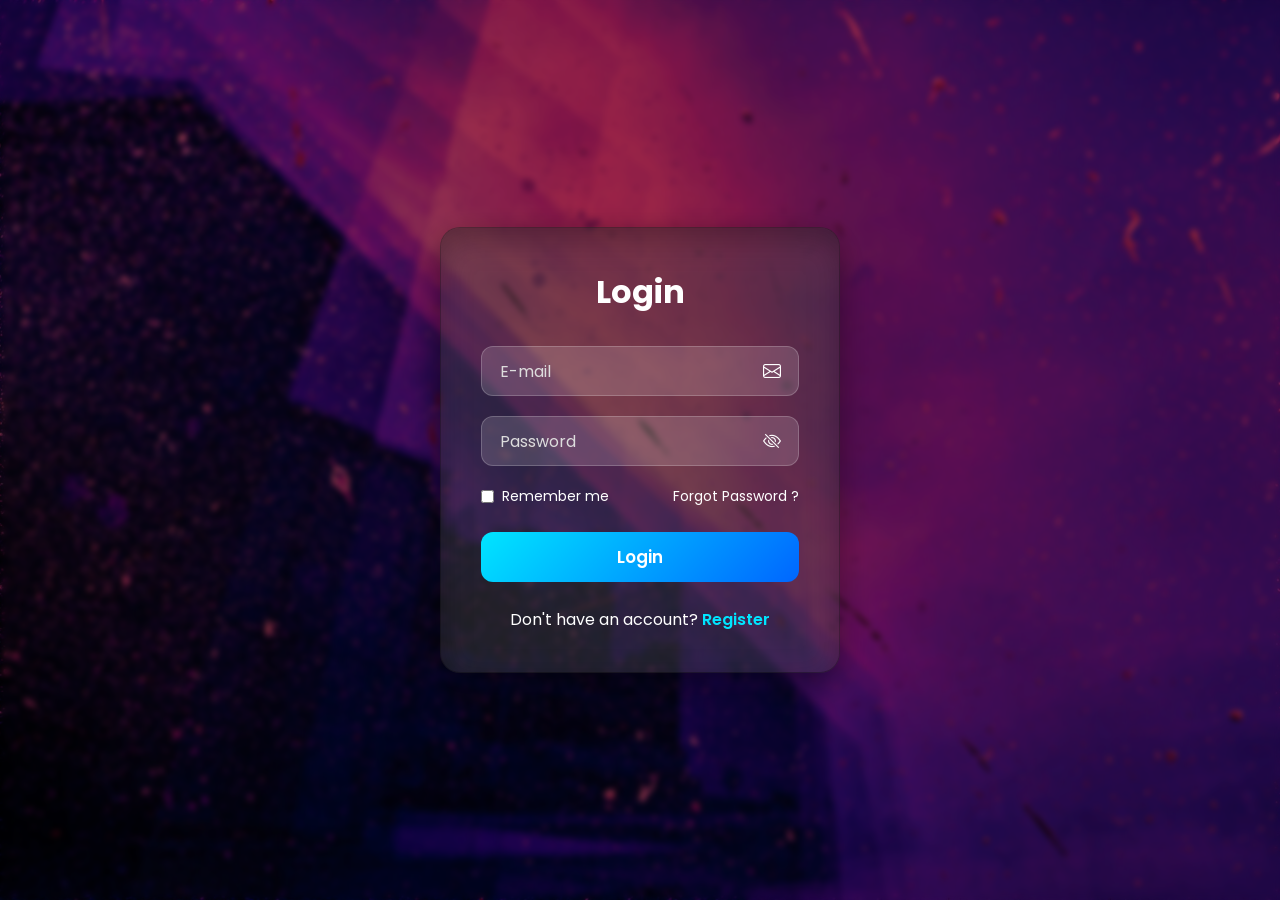
<file: index.html>
<!DOCTYPE html>
<html lang="en">

<head>
    <meta charset="UTF-8">
    <meta name="viewport" content="width=device-width, initial-scale=1.0">
    <title>Glassmorphism Login Form</title>

    <link rel="stylesheet" href="https://cdn.jsdelivr.net/npm/bootstrap-icons@1.13.1/font/bootstrap-icons.min.css">

    <link rel="stylesheet" href="style.css">
</head>

<body>

    <div class="wrapper">

        <form class="container">

            <h1>Login</h1>

            <div class="item">
                <input type="email" placeholder="E-mail" autocomplete="username" required>

                <i class="bi bi-envelope"></i>
            </div>

            <div class="item">
                <input type="password" name="password" id="password" placeholder="Password" autocomplete="new-password" aria-label="Create a new Password" required>

                <i class="bi bi-eye-slash toggle-password" id="togglePassword" style="cursor: pointer;"></i>
            </div>

            <div class="item-remember">
                <div>
                    <input type="checkbox" id="remember" name="remember">
                    <label for="remember">Remember me</label>
                </div>

                <a href="forget-pass.html">Forgot Password ?</a>
            </div>

            <button type="submit">
                Login
            </button>

            <div class="register">
                <p>
                    Don't have an account?
                    <a href="registration.html">Register</a>
                </p>
            </div>

        </form>

    </div>

    <script src="script.js"></script>

</body>

</html>
</file>
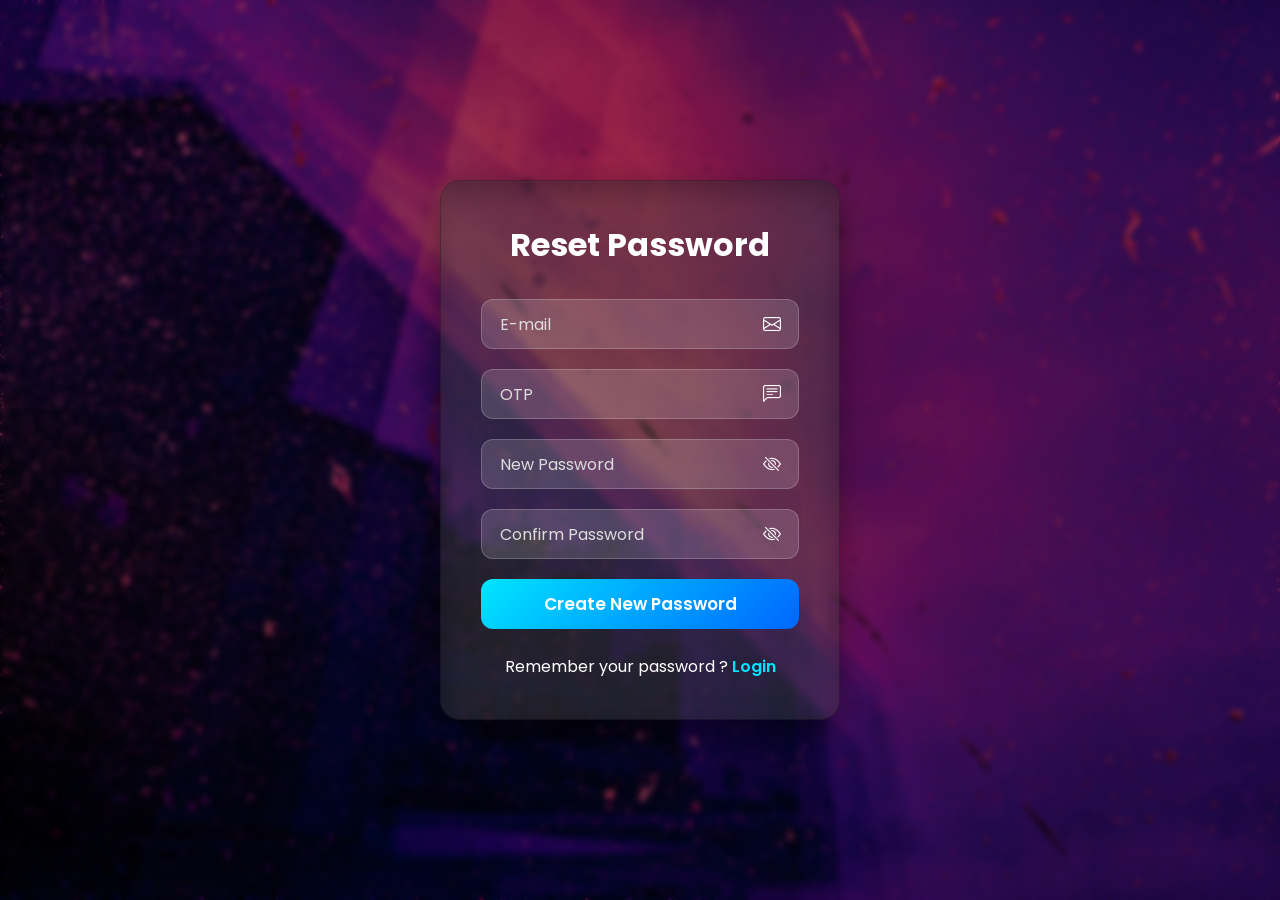
<file: forget-pass.html>
<!DOCTYPE html>
<html lang="en">

<head>
    <meta charset="UTF-8">
    <meta name="viewport" content="width=device-width, initial-scale=1.0">
    <title>Reset Password</title>

    <link rel="stylesheet" href="https://cdn.jsdelivr.net/npm/bootstrap-icons@1.13.1/font/bootstrap-icons.min.css">

    <link rel="stylesheet" href="style.css">

</head>

<body>
    <div class="wrapper">

        <form class="container">

            <h1>Reset Password</h1>

            <div class="item">
                <input type="email" name="email" id="email" placeholder="E-mail" autocomplete="username" aria-label="Email Address" required>

                <i class="bi bi-envelope"></i>
            </div>

            <div class="item">
                <input type="text" name="otp" id="otp" placeholder="OTP" autocomplete="one-time-code" aria-label="One-Time Password" required>

                <i class="bi bi-chat-left-text"></i>
            </div>

            <div class="item">
                <input type="password" name="password" id="password" placeholder="New Password" autocomplete="new-password" aria-label="New Password" required>

                <i class="bi bi-eye-slash toggle-password" id="togglePassword" style="cursor: pointer;"></i>
            </div>

            <div class="item">
                <input type="password" name="confirm-password" id="confirm-password" placeholder="Confirm Password" autocomplete="new-password" aria-label="Confirm New Password" required>

                <i class="bi bi-eye-slash toggle-password" id="toggleConfirmPassword" style="cursor: pointer;"></i>
            </div>

            <button type="submit">
                Create New Password
            </button>

            <div class="register">
                <p>
                    Remember your password ?
                    <a href="index.html">Login</a>
                </p>
            </div>

        </form>

    </div>

    <script src="script.js"></script>

</body>

</html>
</file>
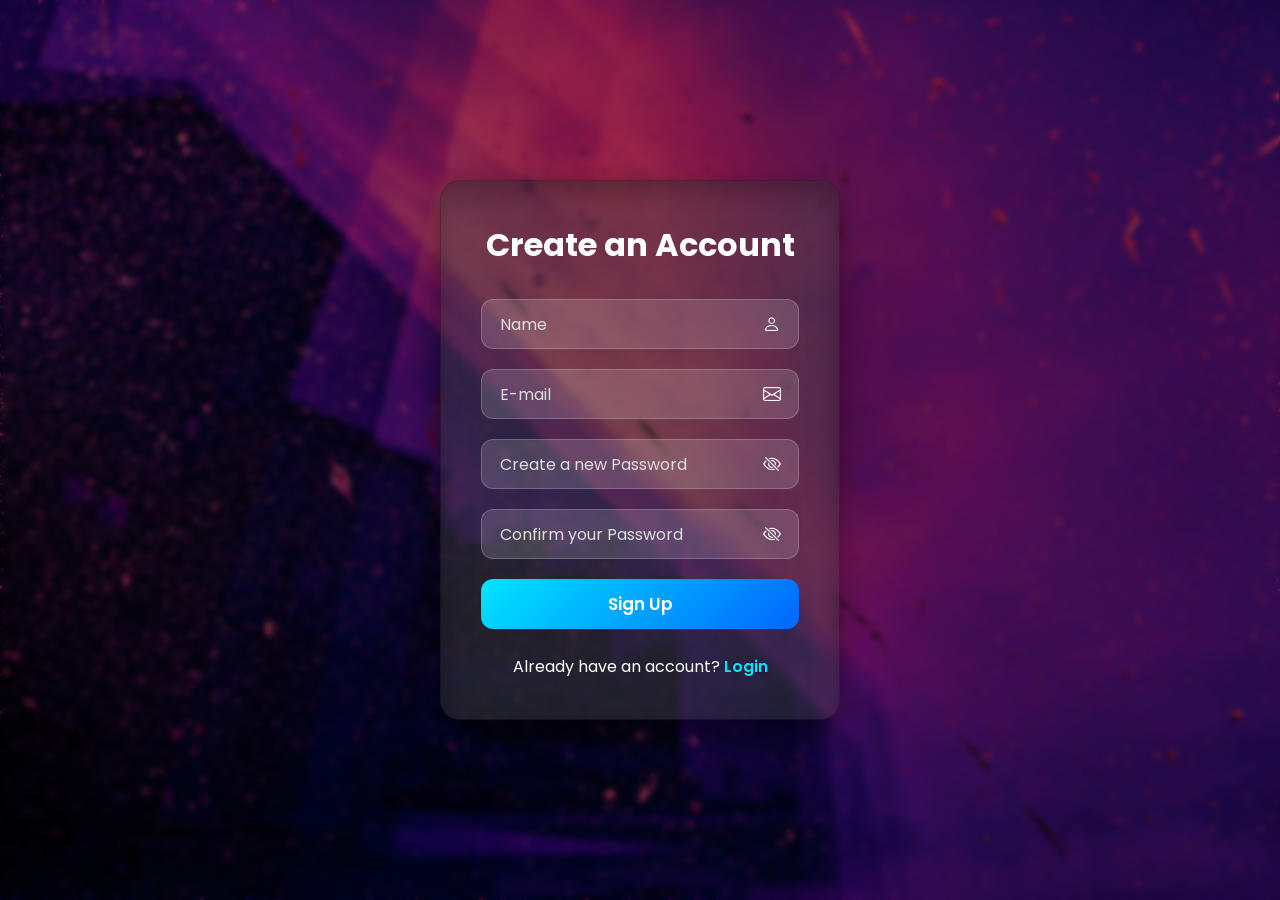
<file: registration.html>
<!DOCTYPE html>
<html lang="en">

<head>
    <meta charset="UTF-8">
    <meta name="viewport" content="width=device-width, initial-scale=1.0">
    <title>Create an Account</title>

    <link rel="stylesheet" href="https://cdn.jsdelivr.net/npm/bootstrap-icons@1.13.1/font/bootstrap-icons.min.css">

    <link rel="stylesheet" href="style.css">

</head>

<body>
    <div class="wrapper">

        <form class="container">

            <h1>Create an Account</h1>

            <div class="item">
                <input type="text" name="name" id="name" placeholder="Name" autocomplete="name" aria-label="Full Name" required>

                <i class="bi bi-person"></i>
            </div>


            <div class="item">
                <input type="email" name="email" id="email" placeholder="E-mail" autocomplete="username" aria-label="Email Address" required>

                <i class="bi bi-envelope"></i>
            </div>


            <div class="item">
                <input type="password" name="password" id="password" placeholder="Create a new Password" autocomplete="new-password" aria-label="Create a new Password" required>

                <i class="bi bi-eye-slash toggle-password" id="togglePassword" style="cursor: pointer;"></i>
            </div>

            <div class="item">
                <input type="password" name="confirm-password" id="confirm-password" placeholder="Confirm your Password" autocomplete="new-password" aria-label="Confirm your Password" required>

                <i class="bi bi-eye-slash toggle-password" id="toggleConfirmPassword" style="cursor: pointer;"></i>
            </div>

            <button type="submit">
                Sign Up
            </button>

            <div class="register">
                <p>
                    Already have an account?
                    <a href="index.html">Login</a>
                </p>
            </div>

        </form>

    </div>

    <script src="script.js"></script>

</body>

</html>
</file>
<file: style.css>
@import url('https://fonts.googleapis.com/css2?family=Poppins:wght@300;400;500;600;700&display=swap');

* {
    margin: 0;
    padding: 0;
    box-sizing: border-box;
    font-family: 'Poppins', sans-serif;
}

body {
    min-height: 100vh;
    background: url("./Media/bg-image.jpg");
    backdrop-filter: blur(3px);
    background-repeat: no-repeat;
    background-size: cover;

}

.wrapper {
    width: 100%;
    min-height: 100vh;
    display: flex;
    justify-content: center;
    align-items: center;
    background: rgba(0, 0, 0, .35);
    padding: 20px;
}

/* Glass Card */

.container {
    width: 400px;
    padding: 40px;
    border-radius: 20px;
    background: rgba(255, 255, 255, 0.12);
    border: 1px solid rgba(0, 0, 0, .4);
    backdrop-filter: blur(20px);
    -webkit-backdrop-filter: blur(20px);
    box-shadow: 0 10px 30px rgba(0, 0, 0, .4), inset 0 10px 30px rgba(0, 0, 0, .4);
}

.container h1 {
    text-align: center;
    color: #fff;
    margin-bottom: 30px;
}

/* Input */

.item {
    position: relative;
    margin-bottom: 20px;
}

.item input {
    width: 100%;
    height: 50px;
    padding: 0 45px 0 18px;
    border: none;
    outline: none;
    border-radius: 12px;
    cursor: text;
    background: rgba(255, 255, 255, .15);
    border: 1px solid rgba(255, 255, 255, .2);
    color: #fff;
    font-size: 16px;
    transition: .3s;
}

.item input::placeholder {
    color: #ddd;

}

.item input:focus {
    border-color: #00e5ff;
    box-shadow: 0 0 15px rgba(0, 229, 255, .5);
}

/* Autofill styling override for glassmorphism */
.item input:-webkit-autofill,
.item input:-webkit-autofill:hover,
.item input:-webkit-autofill:active {
    -webkit-box-shadow: 0 0 0 1000px rgba(255, 255, 255, .15) inset !important;
    -webkit-text-fill-color: #fff !important;
    transition: background-color 5000s ease-in-out 0s;
}

.item input:-webkit-autofill:focus {
    -webkit-box-shadow: 0 0 0 1000px rgba(255, 255, 255, .15) inset, 0 0 15px rgba(0, 229, 255, .5) !important;
    -webkit-text-fill-color: #fff !important;
    transition: background-color 5000s ease-in-out 0s;
}

/* Icon */

.item i {
    position: absolute;
    right: 18px;
    top: 50%;
    transform: translateY(-50%);
    color: #fff;
    font-size: 18px;
}

/* Remember */

.item-remember {
    display: flex;
    justify-content: space-between;
    align-items: center;
    margin-bottom: 25px;
    color: #fff;
    font-size: 14px;
}

.item-remember div {
    display: flex;
    align-items: center;
    gap: 8px;
}

.item-remember input {
    accent-color: #00e5ff;
}

.item-remember a {
    color: #fff;
    text-decoration: none;
}

.item-remember a:hover {
    text-decoration: underline;
}

/* Button */

button {
    width: 100%;
    height: 50px;
    border: none;
    border-radius: 12px;
    cursor: pointer;
    color: #fff;
    font-size: 17px;
    font-weight: 600;
    background: linear-gradient(135deg, #00e5ff, #0066ff);
    transition: .3s;
}

button:hover {
    transform: translateY(-3px);
    box-shadow: 0 0 20px #00e5ff;
}

button:active {
    transform: translateY(-1px);
}

/* Register */

.register {
    margin-top: 25px;
    text-align: center;
    color: #fff;
}

.register a {
    color: #00e5ff;
    text-decoration: none;
    font-weight: 600;
}

.register a:hover {
    text-decoration: underline;
}

/* Responsive */

@media(max-width:500px) {
    .container {
        width: 90%;
        padding: 30px 20px;
    }

    .item-remember {
        flex-direction: column;
        gap: 10px;
        align-items: flex-start;
    }

}

/* --- Smooth Transitions & Animations --- */

/* View Transitions API (Chrome/Edge/Opera/Safari 18+) */
@view-transition {
    navigation: auto;
}

.container {
    view-transition-name: auth-card;
}

.container h1 {
    view-transition-name: auth-title;
}

button {
    view-transition-name: auth-btn;
}

.register {
    view-transition-name: auth-footer;
}

/* Page load fade/slide animation fallback for Safari/Firefox */
.container {
    animation: fadeInUp 0.4s cubic-bezier(0.16, 1, 0.3, 1);
}

@keyframes fadeInUp {
    from {
        opacity: 0;
        transform: translateY(15px);
    }
    to {
        opacity: 1;
        transform: translateY(0);
    }
}

/* Disable the fade-in-up entrance animation if native view transitions are supported */
@supports (view-transition-name: none) {
    .container {
        animation: none;
    }
}
</file>
